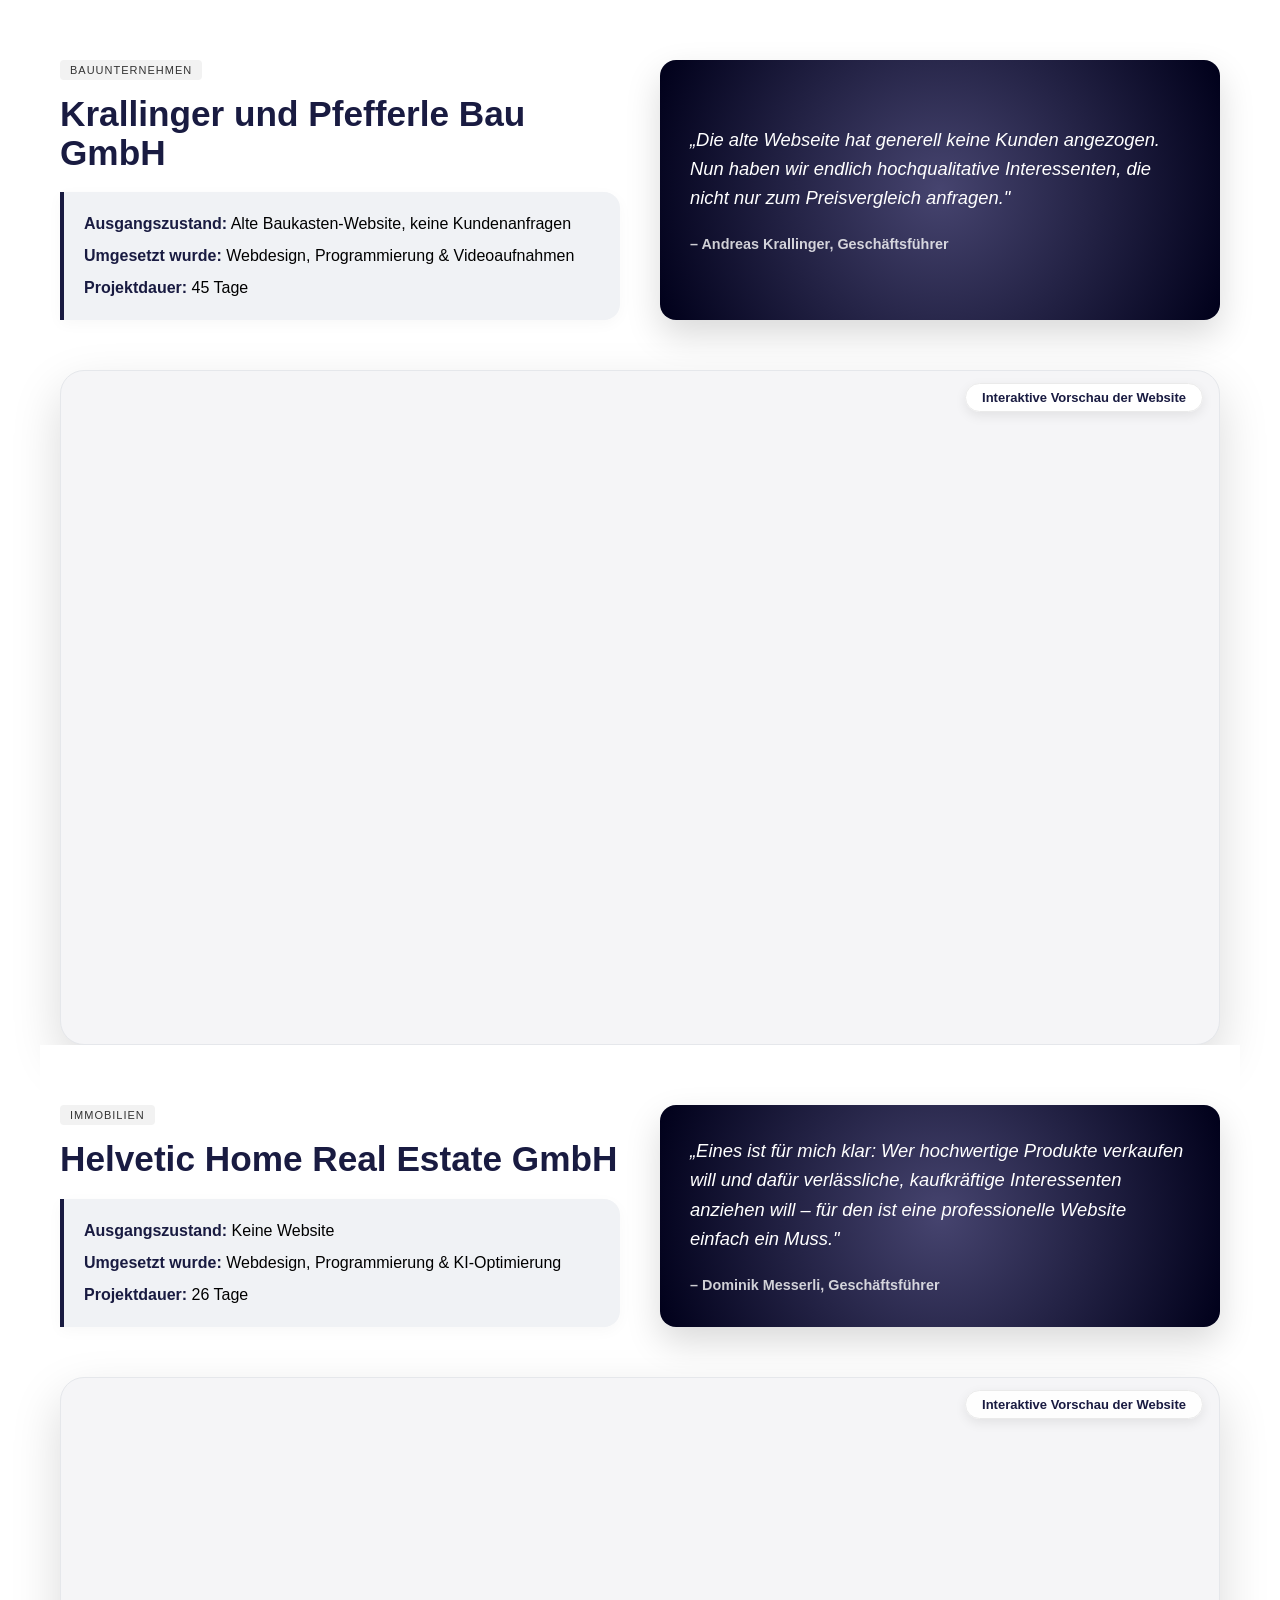
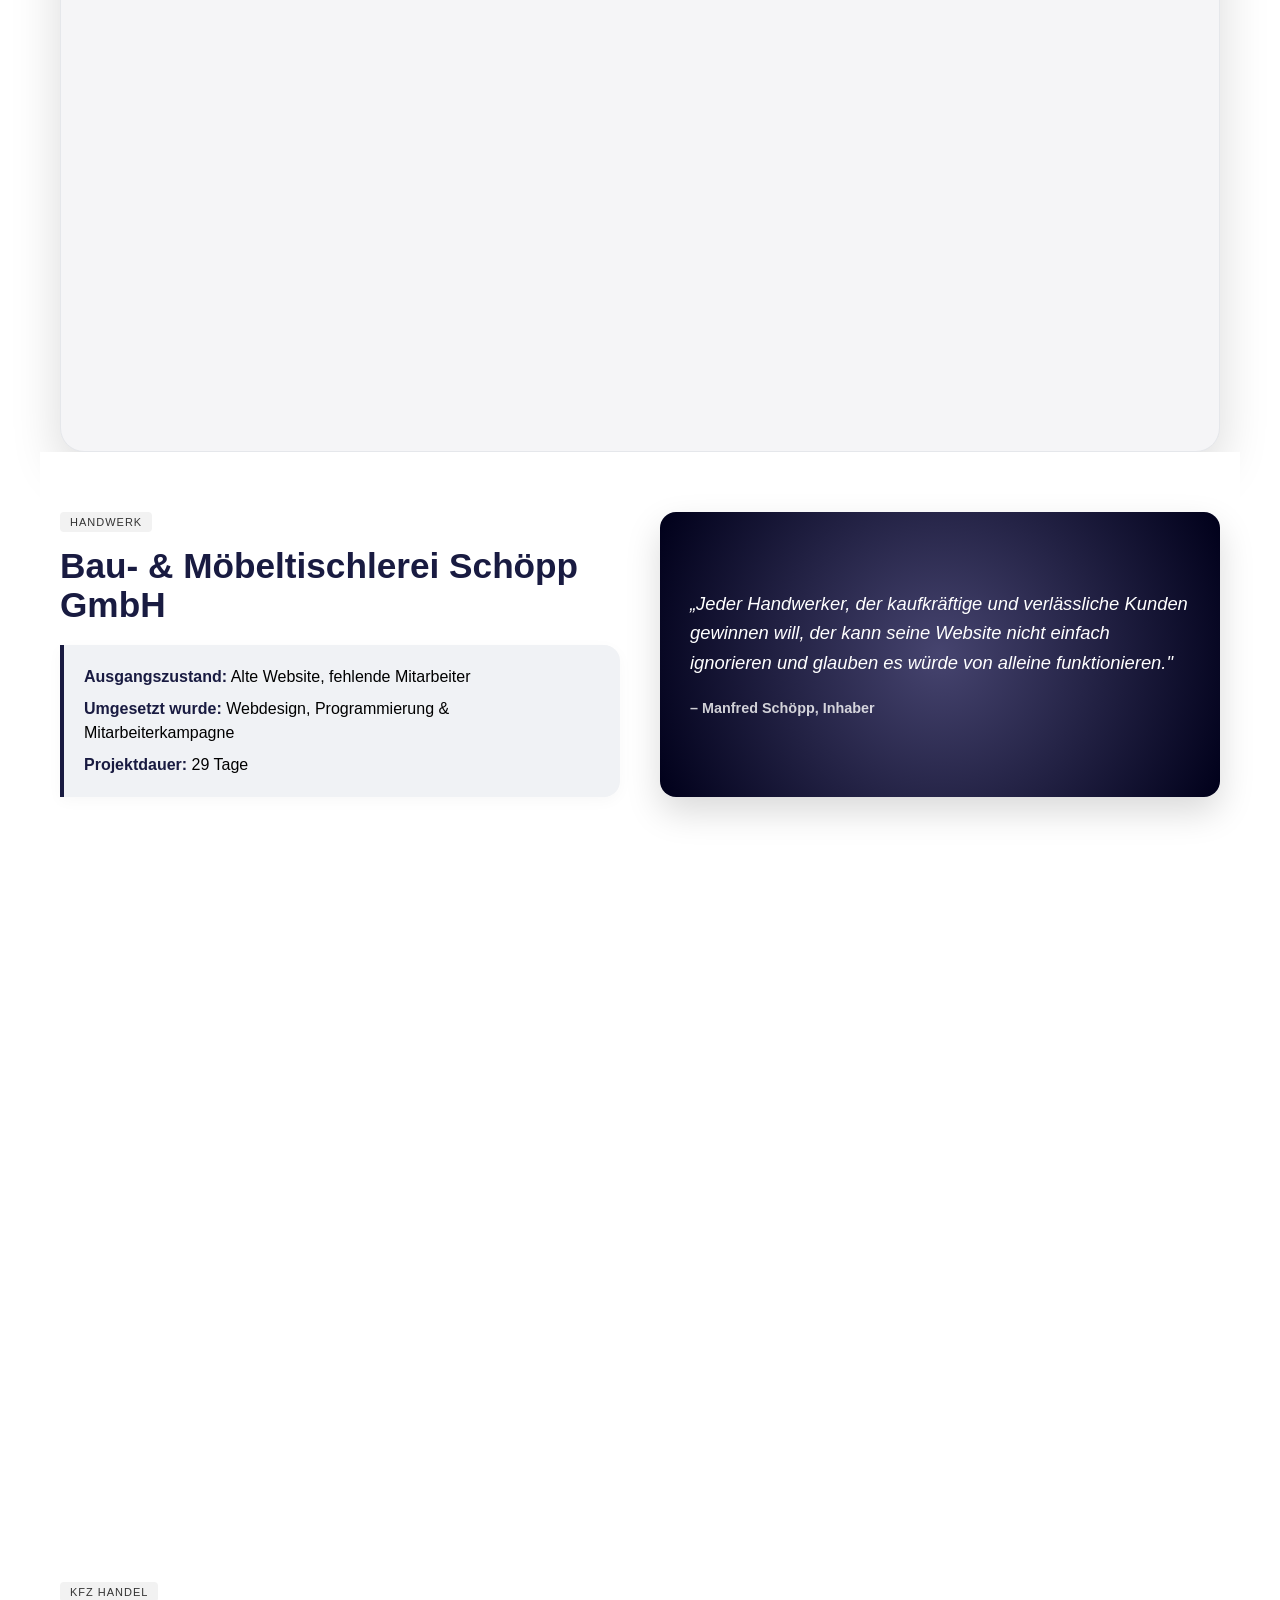
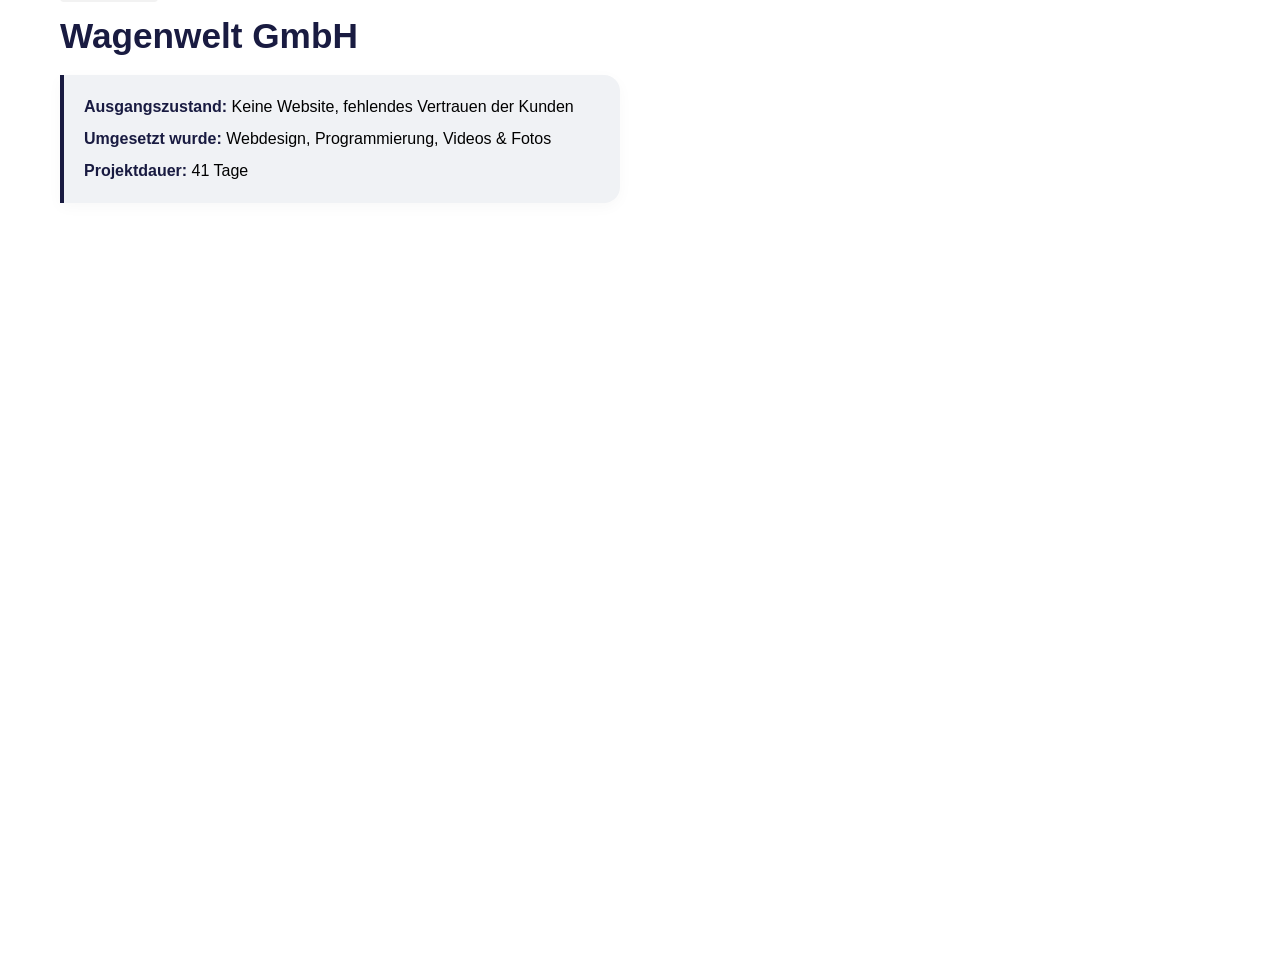
<file: index.html>
<!DOCTYPE html>
<html lang="de">
<head>
  <meta charset="UTF-8">
  <meta name="viewport" content="width=device-width, initial-scale=1.0">
  <meta name="description" content="Referenzen – Erfolgreiche Website-Projekte für KMU. Webdesign, Programmierung und digitale Lösungen.">
  <title>Referenzen | KMU Digitalisieren</title>
  <link rel="stylesheet" href="styles.css">
</head>
<body>

  <!-- === Sektion 1: Krallinger und Pfefferle === -->
  <div class="cs-section">
    <div class="cs-top-grid">
      <div class="cs-info-side">
        <div class="cs-label-wrapper cs-animate" data-index="0">
          <span class="cs-industry-label">BAUUNTERNEHMEN</span>
        </div>
        <h3 class="cs-animate" data-index="1">Krallinger und Pfefferle Bau GmbH</h3>
        <div class="cs-meta-info cs-animate" data-index="2">
          <p><strong>Ausgangszustand:</strong> Alte Baukasten-Website, keine Kundenanfragen</p>
          <p><strong>Umgesetzt wurde:</strong> Webdesign, Programmierung &amp; Videoaufnahmen</p>
          <p><strong>Projektdauer:</strong> 45 Tage</p>
        </div>
      </div>
      <div class="cs-quote-side cs-animate" data-index="3">
        <blockquote class="cs-quote">
          „Die alte Webseite hat generell keine Kunden angezogen. Nun haben wir endlich hochqualitative Interessenten, die nicht nur zum Preisvergleich anfragen."
          <cite>– Andreas Krallinger, Geschäftsführer</cite>
        </blockquote>
      </div>
    </div>
    <div class="cs-preview-wrap cs-animate" data-index="4">
      <div class="cs-preview-hint">Interaktive Vorschau der Website</div>
      <iframe
        src="https://www.kpbau.tirol"
        title="Krallinger und Pfefferle Bau Vorschau"
        loading="lazy"
        sandbox="allow-same-origin allow-scripts allow-forms allow-popups"
        allow="fullscreen"
        referrerpolicy="no-referrer-when-downgrade"
      ></iframe>
    </div>
  </div>

  <!-- === Sektion 2: Helvetic Home Real Estate === -->
  <div class="cs-section">
    <div class="cs-top-grid">
      <div class="cs-info-side">
        <div class="cs-label-wrapper cs-animate" data-index="0">
          <span class="cs-industry-label">IMMOBILIEN</span>
        </div>
        <h3 class="cs-animate" data-index="1">Helvetic Home Real Estate GmbH</h3>
        <div class="cs-meta-info cs-animate" data-index="2">
          <p><strong>Ausgangszustand:</strong> Keine Website</p>
          <p><strong>Umgesetzt wurde:</strong> Webdesign, Programmierung &amp; KI-Optimierung</p>
          <p><strong>Projektdauer:</strong> 26 Tage</p>
        </div>
      </div>
      <div class="cs-quote-side cs-animate" data-index="3">
        <blockquote class="cs-quote">
          „Eines ist für mich klar: Wer hochwertige Produkte verkaufen will und dafür verlässliche, kaufkräftige Interessenten anziehen will – für den ist eine professionelle Website einfach ein Muss."
          <cite>– Dominik Messerli, Geschäftsführer</cite>
        </blockquote>
      </div>
    </div>
    <div class="cs-preview-wrap cs-animate" data-index="4">
      <div class="cs-preview-hint">Interaktive Vorschau der Website</div>
      <iframe
        src="https://helvetic-home.ch/"
        title="Helvetic Home Real Estate GmbH Vorschau"
        loading="lazy"
        sandbox="allow-same-origin allow-scripts allow-forms allow-popups"
        allow="fullscreen"
        referrerpolicy="no-referrer-when-downgrade"
      ></iframe>
    </div>
  </div>

  <!-- === Sektion 3: Tischlerei Schöpp === -->
  <div class="cs-section">
    <div class="cs-top-grid">
      <div class="cs-info-side">
        <div class="cs-label-wrapper cs-animate" data-index="0">
          <span class="cs-industry-label">HANDWERK</span>
        </div>
        <h3 class="cs-animate" data-index="1">Bau- &amp; Möbeltischlerei Schöpp GmbH</h3>
        <div class="cs-meta-info cs-animate" data-index="2">
          <p><strong>Ausgangszustand:</strong> Alte Website, fehlende Mitarbeiter</p>
          <p><strong>Umgesetzt wurde:</strong> Webdesign, Programmierung &amp; Mitarbeiterkampagne</p>
          <p><strong>Projektdauer:</strong> 29 Tage</p>
        </div>
      </div>
      <div class="cs-quote-side cs-animate" data-index="3">
        <blockquote class="cs-quote">
          „Jeder Handwerker, der kaufkräftige und verlässliche Kunden gewinnen will, der kann seine Website nicht einfach ignorieren und glauben es würde von alleine funktionieren."
          <cite>– Manfred Schöpp, Inhaber</cite>
        </blockquote>
      </div>
    </div>
    <div class="cs-preview-wrap cs-animate" data-index="4">
      <div class="cs-preview-hint">Interaktive Vorschau der Website</div>
      <iframe
        src="https://tischlerei-schoepp.at/"
        title="Bau- &amp; Möbeltischlerei Schöpp GmbH Vorschau"
        loading="lazy"
        sandbox="allow-same-origin allow-scripts allow-forms allow-popups"
        allow="fullscreen"
        referrerpolicy="no-referrer-when-downgrade"
      ></iframe>
    </div>
  </div>

  <!-- === Sektion 4: Wagenwelt === -->
  <div class="cs-section">
    <div class="cs-top-grid">
      <div class="cs-info-side">
        <div class="cs-label-wrapper cs-animate" data-index="0">
          <span class="cs-industry-label">KFZ HANDEL</span>
        </div>
        <h3 class="cs-animate" data-index="1">Wagenwelt GmbH</h3>
        <div class="cs-meta-info cs-animate" data-index="2">
          <p><strong>Ausgangszustand:</strong> Keine Website, fehlendes Vertrauen der Kunden</p>
          <p><strong>Umgesetzt wurde:</strong> Webdesign, Programmierung, Videos &amp; Fotos</p>
          <p><strong>Projektdauer:</strong> 41 Tage</p>
        </div>
      </div>
      <div class="cs-quote-side cs-animate" data-index="3">
        <blockquote class="cs-quote">
          „Wir verkaufen unsere Autos mit der Website um 40% schneller. Das macht es uns möglich bedeutend schneller zu wachsen und generell mehr Autos zu verkaufen."
          <cite>– Viktor Stanojevic, Geschäftsführer</cite>
        </blockquote>
      </div>
    </div>
    <div class="cs-preview-wrap cs-animate" data-index="4">
      <div class="cs-preview-hint">Interaktive Vorschau der Website</div>
      <iframe
        src="https://www.wagen-welt.at/"
        title="Wagenwelt GmbH Vorschau"
        loading="lazy"
        sandbox="allow-same-origin allow-scripts allow-forms allow-popups"
        allow="fullscreen"
        referrerpolicy="no-referrer-when-downgrade"
      ></iframe>
    </div>
  </div>

  <script src="script.js"></script>
</body>
</html>
</file>
<file: styles.css>
/* ===== Reset & Base ===== */
*, *::before, *::after {
    box-sizing: border-box;
}

body {
    margin: 0;
    padding: 0;
    -webkit-font-smoothing: antialiased;
}

/* ===== Section Container ===== */
.cs-section {
    font-family: 'Cabin Condensed', sans-serif;
    color: #000;
    background-color: #ffffff;
    padding: 60px 20px 0 20px;
    max-width: 1200px;
    margin: 0 auto;
    font-size: 16px;
    isolation: isolate;
    overflow-anchor: none;
}

/* ===== Top Grid ===== */
.cs-top-grid {
    display: grid;
    grid-template-columns: 1fr 1fr;
    gap: 40px;
    margin-bottom: 50px;
    align-items: stretch;
}

.cs-info-side {
    text-align: left;
    display: flex;
    flex-direction: column;
    justify-content: flex-start;
}

.cs-label-wrapper {
    margin-bottom: 15px;
}

.cs-industry-label {
    display: inline-block;
    background-color: #f2f2f2;
    color: #333333;
    padding: 4px 10px;
    border-radius: 4px;
    font-size: 11px;
    font-weight: 400;
    text-transform: uppercase;
    letter-spacing: 1px;
}

.cs-info-side h3 {
    font-size: 2.2rem;
    margin: 0 0 20px 0;
    color: #191B41;
    line-height: 1.1;
}

.cs-meta-info {
    background-color: #f0f2f5;
    border-left: 4px solid #191B41;
    padding: 20px;
    border-radius: 0 16px 16px 0;
    box-shadow: 0 4px 15px rgba(0, 0, 0, 0.03);
}

.cs-meta-info p {
    margin: 0 0 8px 0;
    line-height: 1.5;
}

.cs-meta-info p:last-child {
    margin-bottom: 0;
}

.cs-meta-info strong {
    color: #191B41;
}

/* ===== Quote ===== */
.cs-quote-side {
    display: flex;
}

.cs-quote {
    margin: 0;
    padding: 30px;
    background: radial-gradient(circle at center, rgb(70, 68, 111) 0%, rgb(0, 0, 26) 100%);
    color: #ffffff;
    border-radius: 16px;
    font-size: 1.15rem;
    line-height: 1.6;
    font-style: italic;
    text-align: left;
    flex: 1;
    display: flex;
    flex-direction: column;
    justify-content: center;
    box-shadow: 0 15px 35px rgba(0, 0, 0, 0.15);
}

.cs-quote cite {
    display: block;
    margin-top: 20px;
    font-style: normal;
    font-weight: 700;
    font-size: 0.9rem;
    opacity: 0.8;
}

/* ===== Preview Container ===== */
/*
 * Exakt wie beim Konkurrenten:
 * - overflow: hidden + border-radius → abgerundete Ecken
 * - contain: layout paint → Rendering-Isolation
 * - overflow-anchor: none → keine Scroll-Jumps
 * - Keine will-change, kein transform, kein strict contain
 *   (der Konkurrent nutzt das auch nicht)
 */
.cs-preview-wrap {
    width: 100%;
    height: clamp(420px, 75vh, 900px);
    position: relative;
    border-radius: 24px;
    background: #f5f5f7;
    box-shadow: 0 20px 50px rgba(0, 0, 0, 0.15);
    border: 1px solid #e5e7eb;
    overflow: hidden;
    contain: layout paint;
    overflow-anchor: none;
}

.cs-preview-wrap iframe {
    position: absolute;
    inset: 0;
    width: 100%;
    height: 100%;
    border: none;
    display: block;
}

.cs-preview-hint {
    position: absolute;
    top: 12px;
    right: 16px;
    z-index: 10;
    background: rgba(255, 255, 255, 0.92);
    border: 1px solid #eaeaea;
    padding: 6px 16px;
    font-size: 13px;
    font-weight: 600;
    border-radius: 999px;
    color: #191B41;
    pointer-events: none;
    box-shadow: 0 4px 12px rgba(0, 0, 0, 0.08);
}

/* ===== Scroll-Animationen ===== */
.cs-animate {
    opacity: 1;
    transform: translateY(0);
    transition: opacity 0.9s cubic-bezier(0.22, 1, 0.36, 1),
                transform 0.9s cubic-bezier(0.22, 1, 0.36, 1);
}

.cs-animate.js-ready {
    opacity: 0;
    transform: translateY(30px);
    will-change: transform, opacity;
}

.cs-animate.is-visible {
    opacity: 1;
    transform: translateY(0);
    will-change: auto;
}

/* ===== Responsive ===== */
@media (max-width: 900px) {
    .cs-top-grid {
        grid-template-columns: 1fr;
        gap: 30px;
        margin-bottom: 40px;
    }

    .cs-preview-wrap {
        margin-top: 20px;
    }

    /* Konkurrenz nutzt genau das: */
    .cs-preview-wrap iframe {
        touch-action: pan-x pan-y;
    }

    .cs-preview-hint {
        top: 8px;
        right: 12px;
        font-size: 11px;
        padding: 4px 12px;
    }
}
</file>
